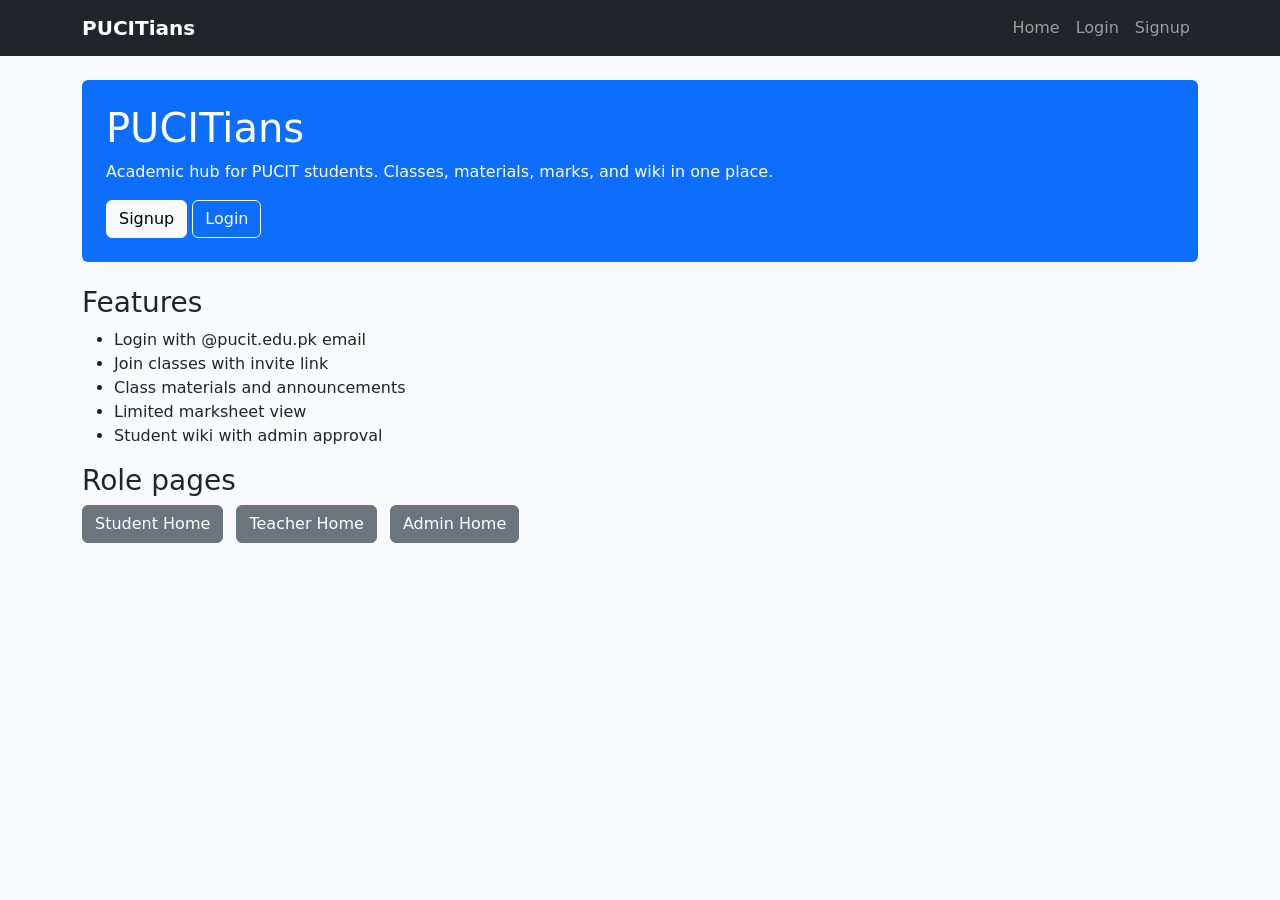
<file: index.html>
<!DOCTYPE html>
<html lang="en">
<head>
  <meta charset="UTF-8">
  <meta name="viewport" content="width=device-width, initial-scale=1">
  <title>PUCITians</title>
  <link href="https://cdn.jsdelivr.net/npm/bootstrap@5.3.3/dist/css/bootstrap.min.css" rel="stylesheet">
  <link rel="stylesheet" href="css/styles.css">
</head>
<body>

<nav class="navbar navbar-expand-lg navbar-dark bg-dark">
  <div class="container">
    <a class="navbar-brand" href="index.html">PUCITians</a>
    <div class="navbar-nav ms-auto">
      <a class="nav-link" href="index.html">Home</a>
      <a class="nav-link" href="login.html">Login</a>
      <a class="nav-link" href="signup.html">Signup</a>
    </div>
  </div>
</nav>

<div class="container mt-4">
  <div class="p-4 mb-4 bg-primary text-white rounded">
    <h1>PUCITians</h1>
    <p>Academic hub for PUCIT students. Classes, materials, marks, and wiki in one place.</p>
    <a class="btn btn-light" href="signup.html">Signup</a>
    <a class="btn btn-outline-light" href="login.html">Login</a>
  </div>

  <h3>Features</h3>
  <ul>
    <li>Login with @pucit.edu.pk email</li>
    <li>Join classes with invite link</li>
    <li>Class materials and announcements</li>
    <li>Limited marksheet view</li>
    <li>Student wiki with admin approval</li>
  </ul>

  <h3>Role pages</h3>
  <a class="btn btn-secondary me-2" href="student-home.html">Student Home</a>
  <a class="btn btn-secondary me-2" href="teacher-home.html">Teacher Home</a>
  <a class="btn btn-secondary" href="admin-home.html">Admin Home</a>
</div>

<script src="https://cdn.jsdelivr.net/npm/bootstrap@5.3.3/dist/js/bootstrap.bundle.min.js"></script>
</body>
</html>
</file>
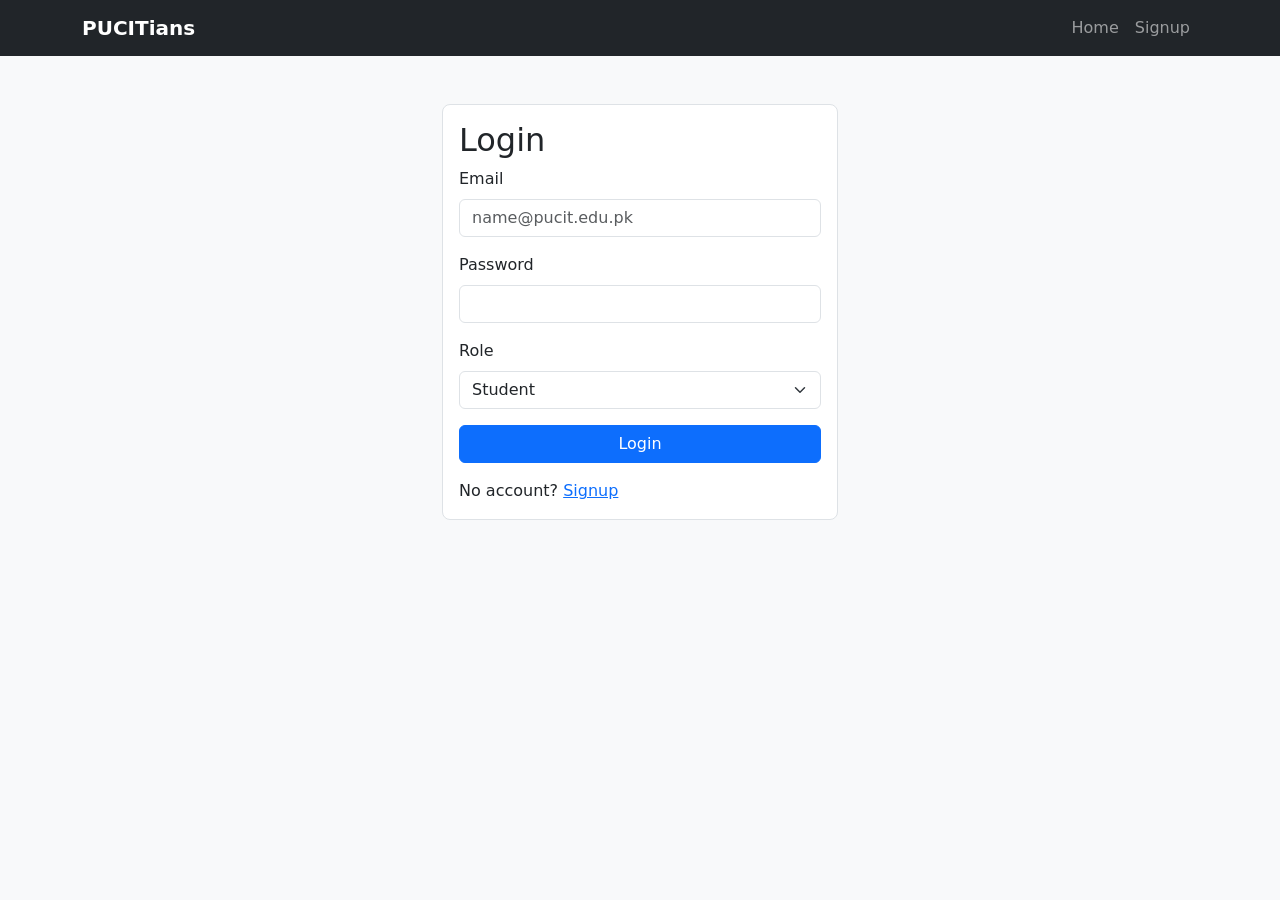
<file: login.html>
<!DOCTYPE html>
<html lang="en">
<head>
  <meta charset="UTF-8">
  <meta name="viewport" content="width=device-width, initial-scale=1">
  <title>Login - PUCITians</title>
  <link href="https://cdn.jsdelivr.net/npm/bootstrap@5.3.3/dist/css/bootstrap.min.css" rel="stylesheet">
  <link rel="stylesheet" href="css/styles.css">
</head>
<body>

<nav class="navbar navbar-expand-lg navbar-dark bg-dark">
  <div class="container">
    <a class="navbar-brand" href="index.html">PUCITians</a>
    <div class="navbar-nav ms-auto">
      <a class="nav-link" href="index.html">Home</a>
      <a class="nav-link" href="signup.html">Signup</a>
    </div>
  </div>
</nav>

<div class="container mt-5" style="max-width: 420px;">
  <div class="box">
    <h2>Login</h2>
    <form action="student-home.html">
      <div class="mb-3">
        <label class="form-label">Email</label>
        <input type="email" class="form-control" placeholder="name@pucit.edu.pk">
      </div>
      <div class="mb-3">
        <label class="form-label">Password</label>
        <input type="password" class="form-control">
      </div>
      <div class="mb-3">
        <label class="form-label">Role</label>
        <select class="form-select" id="role" onchange="goRole()">
          <option value="student-home.html">Student</option>
          <option value="teacher-home.html">Teacher / TA</option>
          <option value="admin-home.html">Admin</option>
        </select>
      </div>
      <button type="submit" class="btn btn-primary w-100">Login</button>
    </form>
    <p class="mt-3 mb-0">No account? <a href="signup.html">Signup</a></p>
  </div>
</div>

<script>
function goRole() {
  document.querySelector('form').action = document.getElementById('role').value;
}
</script>
</body>
</html>
</file>
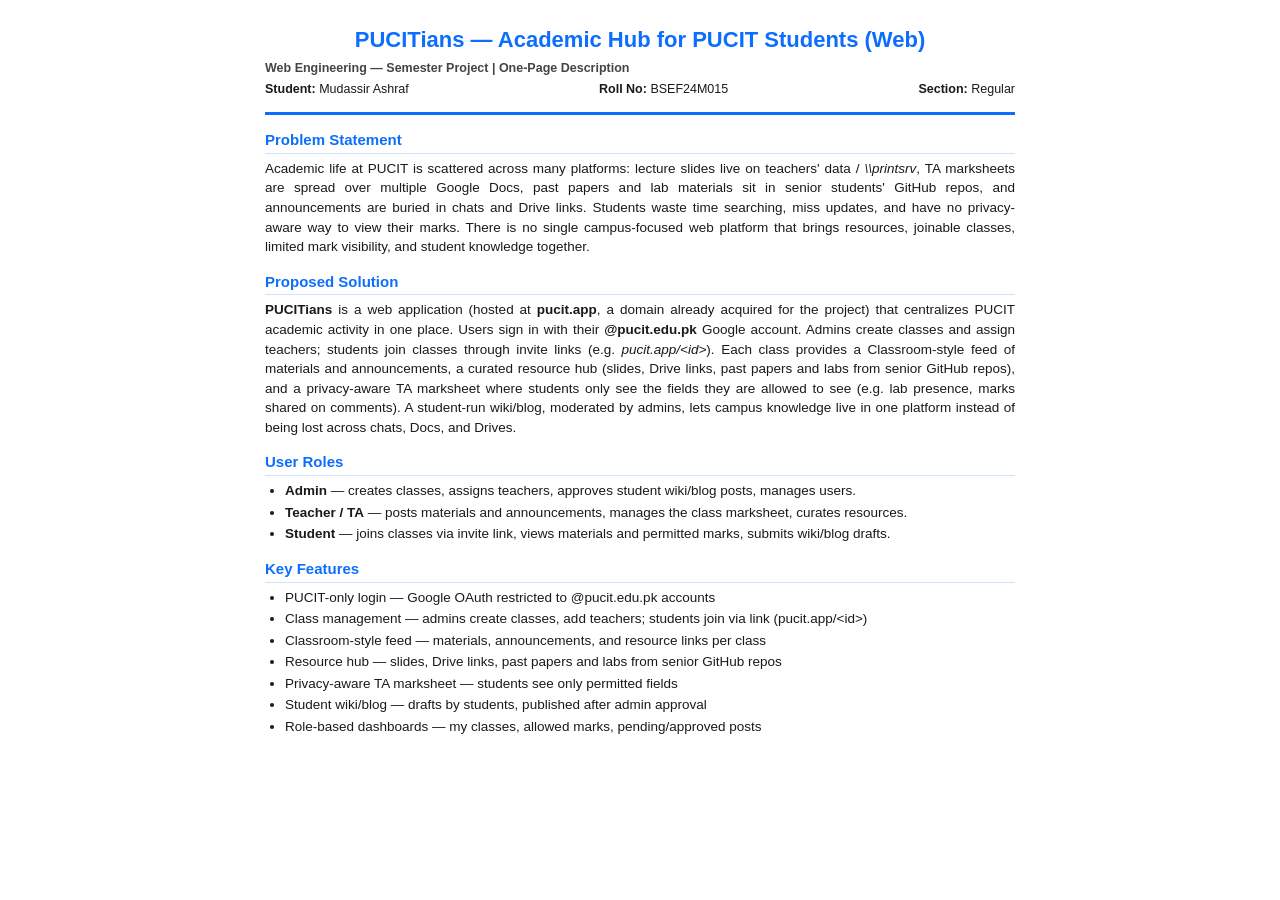
<file: PUCITians_Web_Project_Description.html>
<!DOCTYPE html>
<html lang="en">
<head>
<meta charset="UTF-8">
<title>PUCITians — Web Semester Project Description</title>
<style>
  @page { size: A4; margin: 18mm; }
  body { font-family: "Calibri", "Segoe UI", sans-serif; color: #1a1a1a; max-width: 750px; margin: 0 auto; padding: 24px; font-size: 13.5px; line-height: 1.45; }
  .header { text-align: center; border-bottom: 3px solid #0d6efd; padding-bottom: 10px; margin-bottom: 14px; }
  .header h1 { margin: 0; font-size: 22px; color: #0d6efd; }
  .header p { margin: 3px 0; font-size: 12.5px; color: #444; }
  h2 { font-size: 15px; color: #0d6efd; margin: 14px 0 5px 0; border-bottom: 1px solid #cfe2ff; padding-bottom: 2px; }
  p { margin: 5px 0; text-align: justify; }
  ul { margin: 4px 0 6px 0; padding-left: 20px; }
  li { margin: 2px 0; }
  .meta { display: flex; justify-content: space-between; font-size: 12.5px; margin-bottom: 4px; }
</style>
</head>
<body>

<div class="header">
  <h1>PUCITians — Academic Hub for PUCIT Students (Web)</h1>
  <p><b>Web Engineering — Semester Project | One-Page Description</b></p>
  <div class="meta">
    <span><b>Student:</b> Mudassir Ashraf</span>
    <span><b>Roll No:</b> BSEF24M015</span>
    <span><b>Section:</b> Regular</span>
  </div>
</div>

<h2>Problem Statement</h2>
<p>Academic life at PUCIT is scattered across many platforms: lecture slides live on teachers' data / <i>\\printsrv</i>, TA marksheets are spread over multiple Google Docs, past papers and lab materials sit in senior students' GitHub repos, and announcements are buried in chats and Drive links. Students waste time searching, miss updates, and have no privacy-aware way to view their marks. There is no single campus-focused web platform that brings resources, joinable classes, limited mark visibility, and student knowledge together.</p>

<h2>Proposed Solution</h2>
<p><b>PUCITians</b> is a web application (hosted at <b>pucit.app</b>, a domain already acquired for the project) that centralizes PUCIT academic activity in one place. Users sign in with their <b>@pucit.edu.pk</b> Google account. Admins create classes and assign teachers; students join classes through invite links (e.g. <i>pucit.app/&lt;id&gt;</i>). Each class provides a Classroom-style feed of materials and announcements, a curated resource hub (slides, Drive links, past papers and labs from senior GitHub repos), and a privacy-aware TA marksheet where students only see the fields they are allowed to see (e.g. lab presence, marks shared on comments). A student-run wiki/blog, moderated by admins, lets campus knowledge live in one platform instead of being lost across chats, Docs, and Drives.</p>

<h2>User Roles</h2>
<ul>
  <li><b>Admin</b> — creates classes, assigns teachers, approves student wiki/blog posts, manages users.</li>
  <li><b>Teacher / TA</b> — posts materials and announcements, manages the class marksheet, curates resources.</li>
  <li><b>Student</b> — joins classes via invite link, views materials and permitted marks, submits wiki/blog drafts.</li>
</ul>

<h2>Key Features</h2>
<ul>
  <li>PUCIT-only login — Google OAuth restricted to @pucit.edu.pk accounts</li>
  <li>Class management — admins create classes, add teachers; students join via link (pucit.app/&lt;id&gt;)</li>
  <li>Classroom-style feed — materials, announcements, and resource links per class</li>
  <li>Resource hub — slides, Drive links, past papers and labs from senior GitHub repos</li>
  <li>Privacy-aware TA marksheet — students see only permitted fields</li>
  <li>Student wiki/blog — drafts by students, published after admin approval</li>
  <li>Role-based dashboards — my classes, allowed marks, pending/approved posts</li>
</ul>


</body>
</html>
</file>
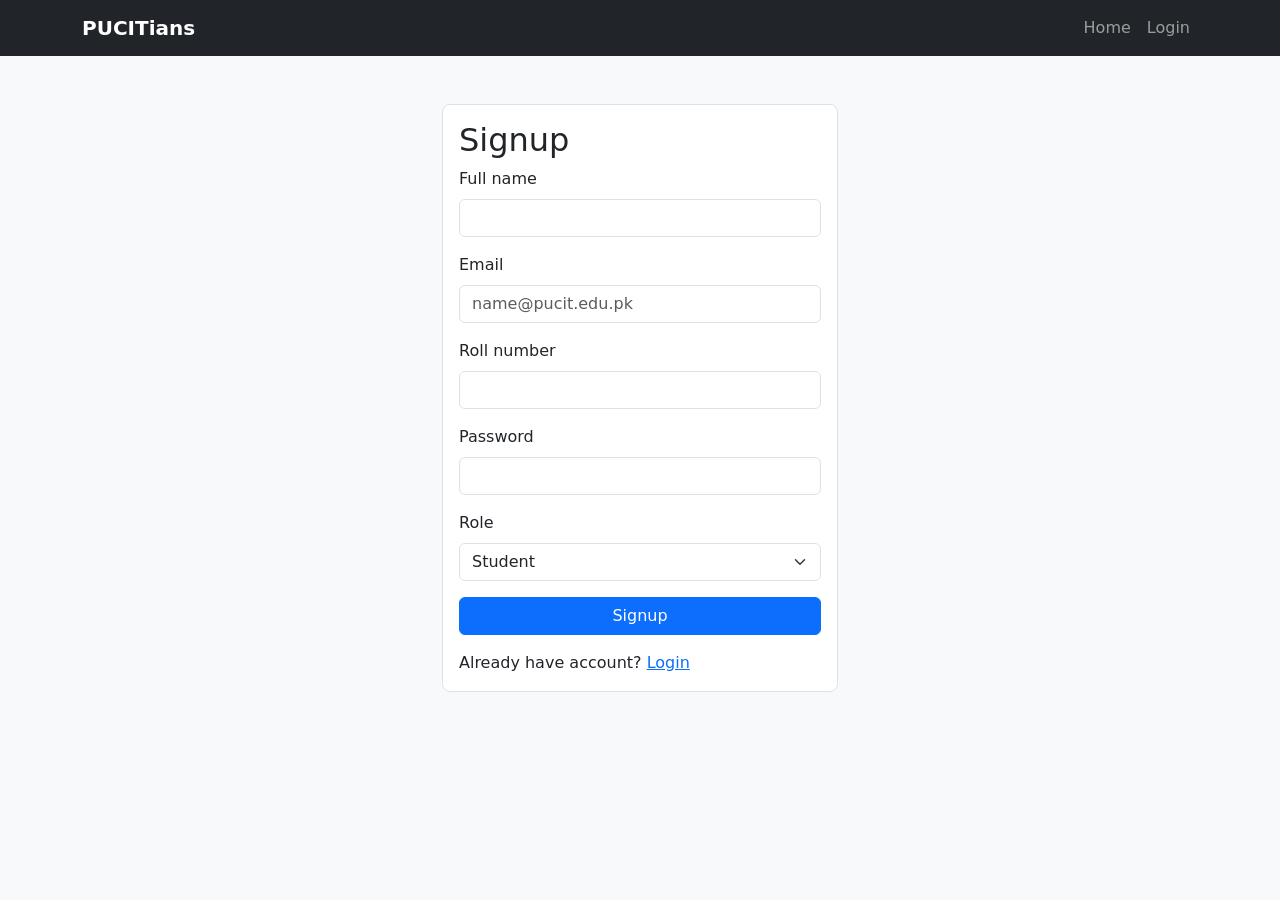
<file: signup.html>
<!DOCTYPE html>
<html lang="en">
<head>
  <meta charset="UTF-8">
  <meta name="viewport" content="width=device-width, initial-scale=1">
  <title>Signup - PUCITians</title>
  <link href="https://cdn.jsdelivr.net/npm/bootstrap@5.3.3/dist/css/bootstrap.min.css" rel="stylesheet">
  <link rel="stylesheet" href="css/styles.css">
</head>
<body>

<nav class="navbar navbar-expand-lg navbar-dark bg-dark">
  <div class="container">
    <a class="navbar-brand" href="index.html">PUCITians</a>
    <div class="navbar-nav ms-auto">
      <a class="nav-link" href="index.html">Home</a>
      <a class="nav-link" href="login.html">Login</a>
    </div>
  </div>
</nav>

<div class="container mt-5" style="max-width: 420px;">
  <div class="box">
    <h2>Signup</h2>
    <form action="student-home.html">
      <div class="mb-3">
        <label class="form-label">Full name</label>
        <input type="text" class="form-control">
      </div>
      <div class="mb-3">
        <label class="form-label">Email</label>
        <input type="email" class="form-control" placeholder="name@pucit.edu.pk">
      </div>
      <div class="mb-3">
        <label class="form-label">Roll number</label>
        <input type="text" class="form-control">
      </div>
      <div class="mb-3">
        <label class="form-label">Password</label>
        <input type="password" class="form-control">
      </div>
      <div class="mb-3">
        <label class="form-label">Role</label>
        <select class="form-select" id="role" onchange="goRole()">
          <option value="student-home.html">Student</option>
          <option value="teacher-home.html">Teacher / TA</option>
          <option value="admin-home.html">Admin</option>
        </select>
      </div>
      <button type="submit" class="btn btn-primary w-100">Signup</button>
    </form>
    <p class="mt-3 mb-0">Already have account? <a href="login.html">Login</a></p>
  </div>
</div>

<script>
function goRole() {
  document.querySelector('form').action = document.getElementById('role').value;
}
</script>
</body>
</html>
</file>
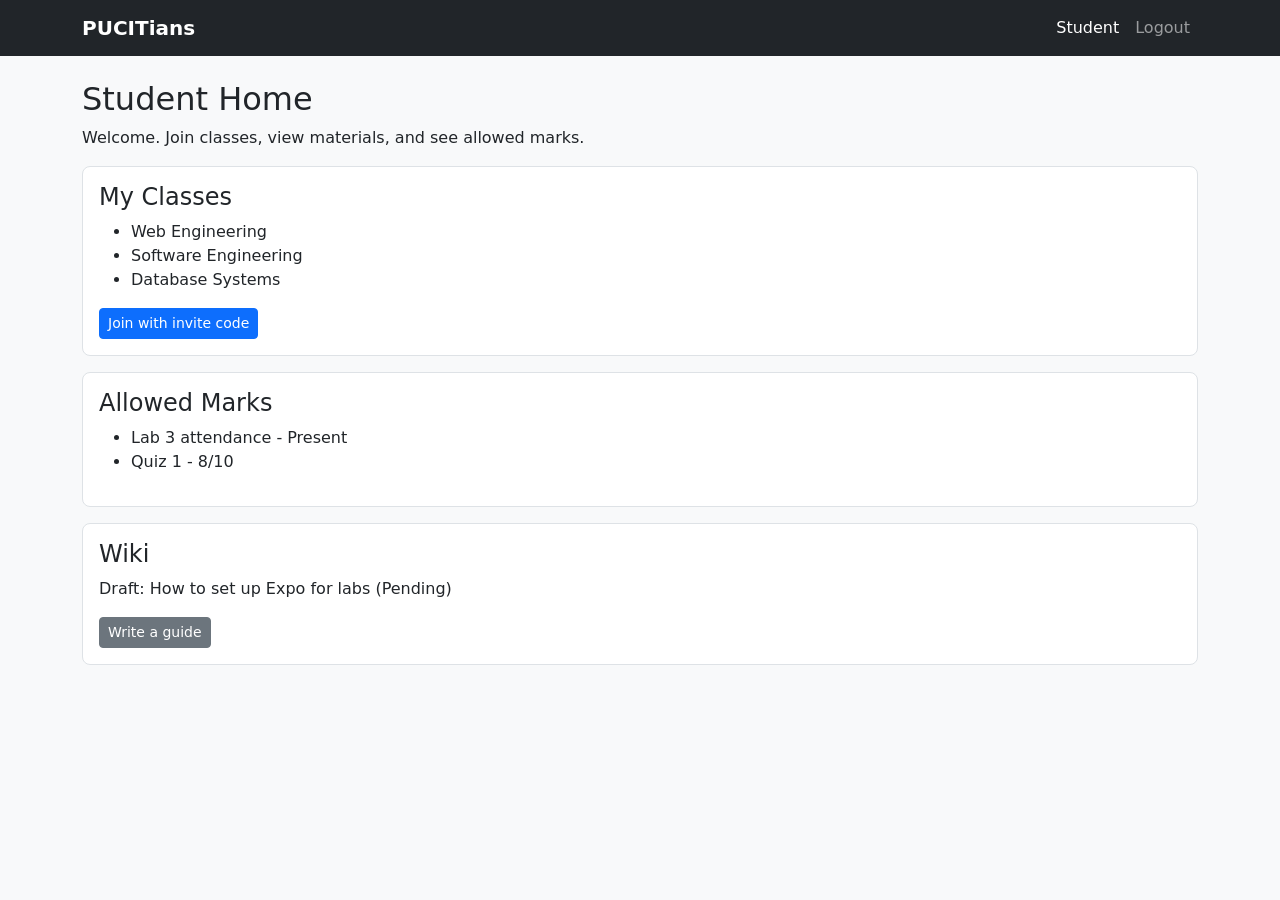
<file: student-home.html>
<!DOCTYPE html>
<html lang="en">
<head>
  <meta charset="UTF-8">
  <meta name="viewport" content="width=device-width, initial-scale=1">
  <title>Student Home - PUCITians</title>
  <link href="https://cdn.jsdelivr.net/npm/bootstrap@5.3.3/dist/css/bootstrap.min.css" rel="stylesheet">
  <link rel="stylesheet" href="css/styles.css">
</head>
<body>

<nav class="navbar navbar-expand-lg navbar-dark bg-dark">
  <div class="container">
    <a class="navbar-brand" href="index.html">PUCITians</a>
    <div class="navbar-nav ms-auto">
      <a class="nav-link active" href="student-home.html">Student</a>
      <a class="nav-link" href="login.html">Logout</a>
    </div>
  </div>
</nav>

<div class="container mt-4">
  <h2>Student Home</h2>
  <p>Welcome. Join classes, view materials, and see allowed marks.</p>

  <div class="box">
    <h4>My Classes</h4>
    <ul>
      <li>Web Engineering</li>
      <li>Software Engineering</li>
      <li>Database Systems</li>
    </ul>
    <button class="btn btn-primary btn-sm">Join with invite code</button>
  </div>

  <div class="box">
    <h4>Allowed Marks</h4>
    <ul>
      <li>Lab 3 attendance - Present</li>
      <li>Quiz 1 - 8/10</li>
    </ul>
  </div>

  <div class="box">
    <h4>Wiki</h4>
    <p>Draft: How to set up Expo for labs (Pending)</p>
    <button class="btn btn-secondary btn-sm">Write a guide</button>
  </div>
</div>

</body>
</html>
</file>
<file: css/styles.css>
body {
  background: #f8f9fa;
}

.navbar-brand {
  font-weight: bold;
}

.box {
  background: #fff;
  border: 1px solid #dee2e6;
  border-radius: 8px;
  padding: 16px;
  margin-bottom: 16px;
}
</file>
